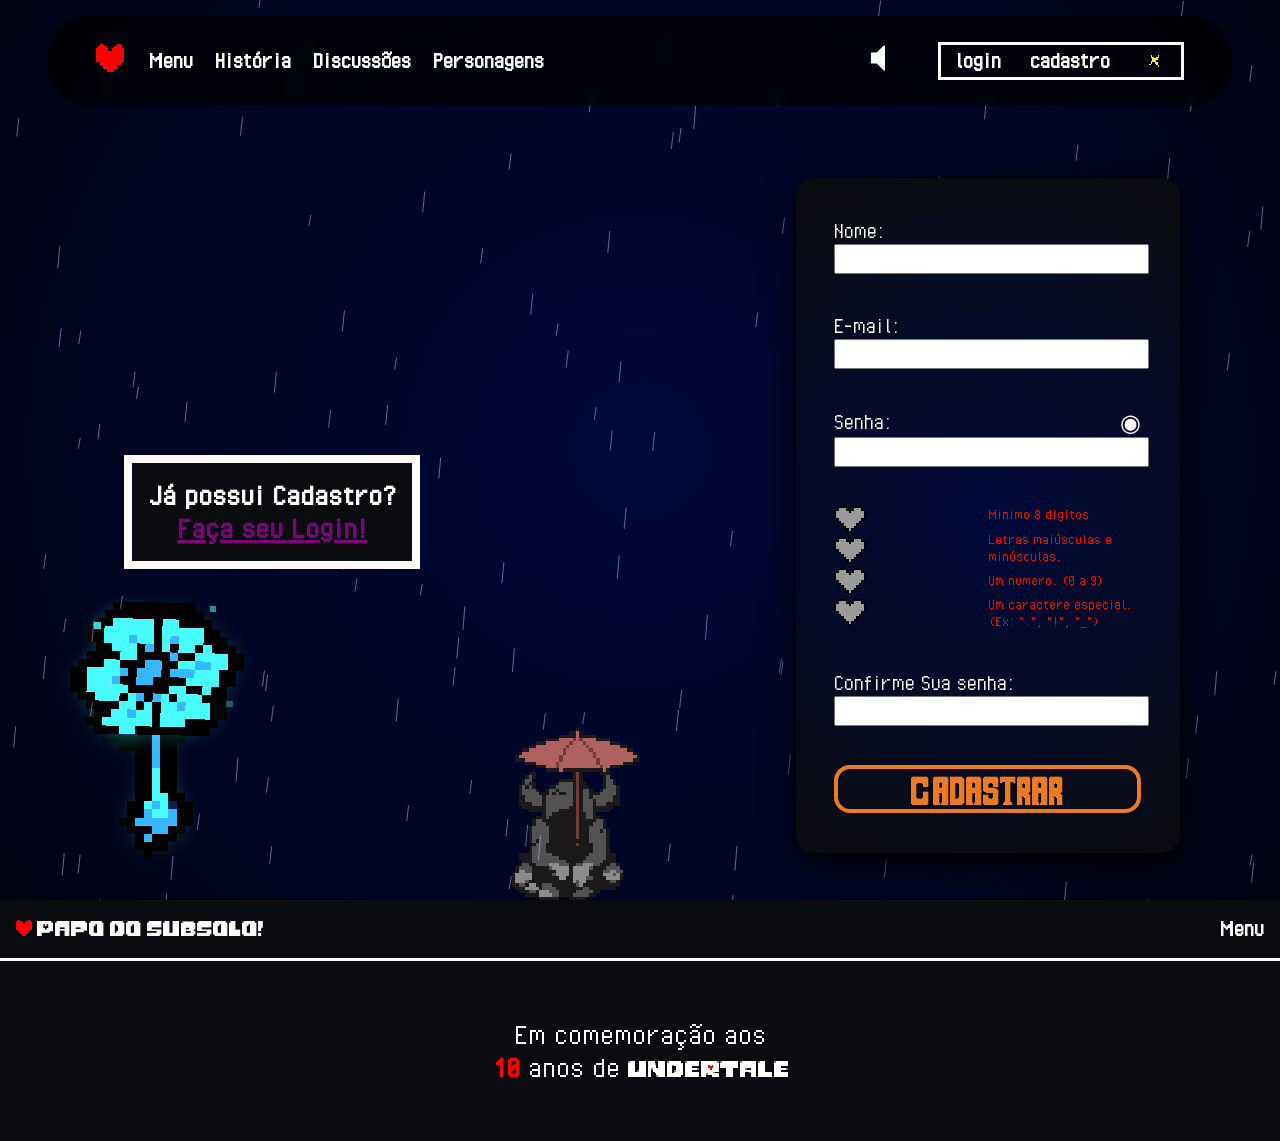
<file: public/cadastro.html>
<!DOCTYPE html>
<html lang="pt-br">

<head>
  <meta charset="UTF-8">
  <meta name="viewport" content="width=device-width, initial-scale=1.0">
  <title>Papo do Subsolo - Cadastro</title>
  <link rel="stylesheet" href="css/style.css">
  <link rel="stylesheet" href="css/cadastro.css">
  <link rel="icon" type="image/svg" href="assets/imgs/determinacao.svg">
  <style>

  </style>
</head>

<body>
  <!--header inicio-->
  <section id="ativador_header">
    <header id="header" class="header_institucional">
      <div style="width: 28rem;" class="container_principal">
        <a id="alma_header" onclick="trocar_alma()">
          <img src="assets/imgs/determinacao.svg" alt="determinação">
        </a>

        <nav class="lista_texto">
          <a href="index.html#menu">Menu</a>
          <a href="index.html#container_gameplay">História</a>
          <a href="index.html#discussoes">Discussões</a>
          <a href="personagens.html">Personagens</a>
        </nav>
      </div>

      <div style="width: 20rem;" class="container_principal">
        <nav>
          <a id="link_audio" class="link_header" onclick="desmutar_musica()">
            <img src="assets/imgs/alto_falante_sem_som.svg" alt="">
          </a>
        </nav>

        <div class="container_usuario">
          <a href="login.html">login</a>
          <a href="cadastro.html">cadastro</a>

          <img src="assets/imgs/save_amarelo.svg" alt="">
        </div>
      </div>
    </header>
  </section>
  <!--header fim-->

  <section class="section_cadastro" id="cadastro">
    <div id="espaco_em_branco"></div>

    <div id="container_principal">
      <div id="container_mensagem">
        <div class="caixa_texto">
          <div>Já possui Cadastro?<br>
            <a href="login.html">Faça seu Login!</a>
          </div>
        </div>

        <img id="echo_flower" src="assets/imgs/echo_flower.svg" alt="">
      </div>

      <div id="estatua">
        <div id="msg_validacoes">
          <div id="msg"></div>
        </div>

        <img src="assets/imgs/estatua_guarda_chuva.svg" alt="">
      </div>

      <div id="container_main">
        <div id="main">
          <div>
            <label class="titulo_input">
              Nome:
            </label>

            <input oninput="verificar_nome()" id="ipt_nome" type="text">
          </div>

          <div>
            <label class="titulo_input">
              E-mail:
            </label>

            <input oninput="verificar_email()" id="ipt_email" type="text">
          </div>

          <div>
            <div class="titulo_input">
              <label>Senha:</label>
              <a id="mostrar" onclick="mostrar_senha()">◉</a>
            </div>

            <input oninput="verificar_senha()" id="ipt_senha" type="password">
          </div>

          <div class="verificar_senha" id="verificar_senha">
            <div id="coracoes">
              <div id="img_tamanho"><img class="coracao" src="assets/imgs/coracao_vazio.svg" alt=""></div>
              <div id="img_tipos_letras"><img class="coracao" src="assets/imgs/coracao_vazio.svg" alt=""></div>
              <div id="img_numero"><img class="coracao" src="assets/imgs/coracao_vazio.svg" alt=""></div>
              <div id="img_caractere"><img class="coracao" src="assets/imgs/coracao_vazio.svg" alt=""></div>
            </div>

            <div id="textos_senha">
              <label class="vermelho" id="tamanho">Minimo 8 digitos</label>
              <label class="vermelho" id="tipos_letras">Letras maiúsculas e minúsculas.</label>
              <label class="vermelho" id="numero">Um numero. (0 a 9)</label>
              <label class="vermelho" id="caractere">Um caractere especial.<br>(Ex: ".", "!", "_")</label>
            </div>
          </div>

          <div>
            <label class="titulo_input">
              Confirme Sua senha:
            </label>

            <input oninput="verificar_confirmacao()" id="ipt_confirmacao_senha" type="password">
          </div>

          <div>
            <button onclick="cadastrar()">Cadastrar</button>
          </div>
        </div>
      </div>
    </div>
  </section>

  <!--footer inicio-->
  <footer>
    <div id="container_cima">
      <div id="logo_pagina">
        <img src="assets/imgs/determinacao.svg">
        Papo do Subsolo!
      </div>
      <nav id="navegador_footer">
        <a href="index.html#menu">Menu</a>
      </nav>
    </div>

    <div id="container_baixo">
      <div class="titulo">Em comemoração aos</div>
      <div class="subtitulo"><span>10</span> anos de <a href="https://undertale.com/"><img
            src="assets/imgs/logo_undertale.svg" alt=""></a></div>
    </div>
  </footer>
  <!--footer fim-->

  <audio id="audio_pagina" loop muted>
    <source src="assets/music/Memory.flac" type="audio/flac">
  </audio>

  <canvas id="chuva"></canvas>
</body>

<script src="js/padroes.js"></script>
<script src="js/chuva.js"></script>
<script>
  function mostrar_senha() {
    let tipo_input = ipt_senha.type

    if (tipo_input == 'password') {
      mostrar.innerHTML = '◎'
      ipt_senha.type = 'text'
      ipt_confirmacao_senha.type = 'text'
    } else {
      mostrar.innerHTML = '◉'
      ipt_senha.type = 'password'
      ipt_confirmacao_senha.type = 'password'
    }
  }

  // VALIDAÇÔES DOS CAMPOS
  email_valido = false
  nome_valido = false
  senha_valida = false
  confirmacao_valida = false

  function verificar_nome() {
    let nome = ipt_nome.value

    if (nome.length > 20) {
      msg_validacoes.innerHTML = `<div id="msg">O nome não pode conter mais do que 20 caracteres.</div>`
      nome_valido = false
    } else {
      if (nome.length >= 5) {
        msg_validacoes.innerHTML = `<div id="msg"></div>`
        nome_valido = true
      } else {
        msg_validacoes.innerHTML = `<div id="msg">O nome deve ter pelo menos 5 caracteres.</div>`
        nome_valido = false
      }
    }
  }

  function verificar_email() {
    let email = ipt_email.value

    if (email.length > 50) {
      msg_validacoes.innerHTML = `<div id="msg">O email não pode conter mais do que 50 caracteres.</div>`
      email_valido = false
    } else {
      if (email.includes('@') && email.includes('.')) {
        msg_validacoes.innerHTML = `<div id="msg"></div>`
        email_valido = true
      } else {
        msg_validacoes.innerHTML = `<div id="msg">O email deve conter "@" e ".".</div>`
        email_valido = false
      }
    }
  }

  function verificar_senha() {
    let senha = ipt_senha.value

    let tem_tamanho = false
    let tem_minuscula = false
    let tem_maiuscula = false
    let tem_numero = false
    let tem_simbolo = false

    if (senha.includes(' ')) {
      senha_valida = false
      msg_validacoes.innerHTML = `<div id="msg">A senha não pode conter espaço.</div>`
    } else if (senha.length > 20) {
      senha_valida = false
      msg_validacoes.innerHTML = `<div id="msg">A senha não pode conter mais do que 20 caracteres.</div>`
    } else {
      msg_validacoes.innerHTML = `<div id="msg"></div>`

      let digitado = ''

      for (let i = 0; i < senha.length; i++) {
        digitado = senha[i]

        if (digitado >= 'a' && digitado <= 'z') {
          tem_minuscula = true
        } else if (digitado >= 'A' && digitado <= 'Z') {
          tem_maiuscula = true
        } else if (digitado >= '0' && digitado <= '9') {
          tem_numero = true
        } else if (digitado) {
          tem_simbolo = true
        }

        if (senha.length >= 8) {
          tem_tamanho = true
        }
      }

      let pontos = 0

      if (tem_tamanho == true) {
        tamanho.className = "verde"
        img_tamanho.innerHTML = `<img class="coracao" src="assets/imgs/coracao_cheio.svg" alt="">`
        pontos++
      } else {
        tamanho.className = "vermelho"
        img_tamanho.innerHTML = `<img class="coracao" src="assets/imgs/coracao_vazio.svg" alt="">`
      }

      if (tem_minuscula == true && tem_maiuscula == true) {
        tipos_letras.className = "verde"
        img_tipos_letras.innerHTML = `<img class="coracao" src="assets/imgs/coracao_cheio.svg" alt="">`
        pontos++
      } else {
        tipos_letras.className = "vermelho"
        img_tipos_letras.innerHTML = `<img class="coracao" src="assets/imgs/coracao_vazio.svg" alt="">`
      }

      if (tem_numero == true) {
        numero.className = "verde"
        img_numero.innerHTML = `<img class="coracao" src="assets/imgs/coracao_cheio.svg" alt="">`
        pontos++
      } else {
        numero.className = "vermelho"
        img_numero.innerHTML = `<img class="coracao" src="assets/imgs/coracao_vazio.svg" alt="">`
      }

      if (tem_simbolo == true) {
        caractere.className = "verde"
        img_caractere.innerHTML = `<img class="coracao" src="assets/imgs/coracao_cheio.svg" alt="">`
        pontos++
      } else {
        caractere.className = "vermelho"
        img_caractere.innerHTML = `<img class="coracao" src="assets/imgs/coracao_vazio.svg" alt="">`
      }

      if (pontos == 4) {
        senha_valida = true
      } else {
        senha_valida = false
      }
    }
  }

  function verificar_confirmacao() {
    let senha = ipt_senha.value
    let confirmacao = ipt_confirmacao_senha.value

    if (senha === confirmacao) {
      msg_validacoes.innerHTML = `<div id="msg"></div>`
      confirmacao_valida = true
    } else {
      msg_validacoes.innerHTML = `<div id="msg">Ambas as senhas devem ser iguais.</div>`
      confirmacao_valida = false
    }
  }

  // REALIZAR CADASTRO

  function cadastrar() {
    // aguardar();

    //Recupere o valor da nova input pelo nome do id
    // Agora vá para o método fetch logo abaixo
    var nome = ipt_nome.value;
    var email = ipt_email.value;
    var senha = ipt_senha.value;
    var confirmacaoSenha = ipt_confirmacao_senha.value;

    // Verificando se há algum campo invalidado
    if (senha_valida == false) {
      msg_validacoes.innerHTML = '<div id="msg">A senha digitada é inválida.</div>';
    } else if (nome_valido == false) {
      msg_validacoes.innerHTML = '<div id="msg">O nome digitado é inválido.</div>';
    } else if (email_valido == false) {
      msg_validacoes.innerHTML = '<div id="msg">O e-mail digitado é inválido.</div>';
    } else if (confirmacao_valida == false) {
      msg_validacoes.innerHTML = '<div id="msg">Senhas não coincidem.</div>';
    } else {

      // Enviando o valor da nova input
      fetch("usuarios/cadastrar", {
        method: "POST",
        headers: {
          "Content-Type": "application/json",
        },
        body: JSON.stringify({
          // crie um atributo que recebe o valor recuperado aqui
          // Agora vá para o arquivo routes/usuario.js
          nomeServer: nome,
          emailServer: email,
          senhaServer: senha
        }),
      })
        .then(function (resposta) {
          console.log("resposta: ", resposta);

          if (resposta.ok) {
            msg_validacoes.innerHTML = '<div id="msg">Cadastro realizado com sucesso! Redirecionando para tela de Login...</div>';

            setTimeout(() => {
              window.location = "login.html";
            }, "2000");
          } else {
            throw msg_validacoes.innerHTML = '<div id="msg">Houve um erro ao tentar realizar o cadastro!</div>';
          }
        })
        .catch(function (resposta) {
          console.log(`#ERRO: ${resposta}`);
        });

      return false;
    }
  }
</script>

</html>
</file>
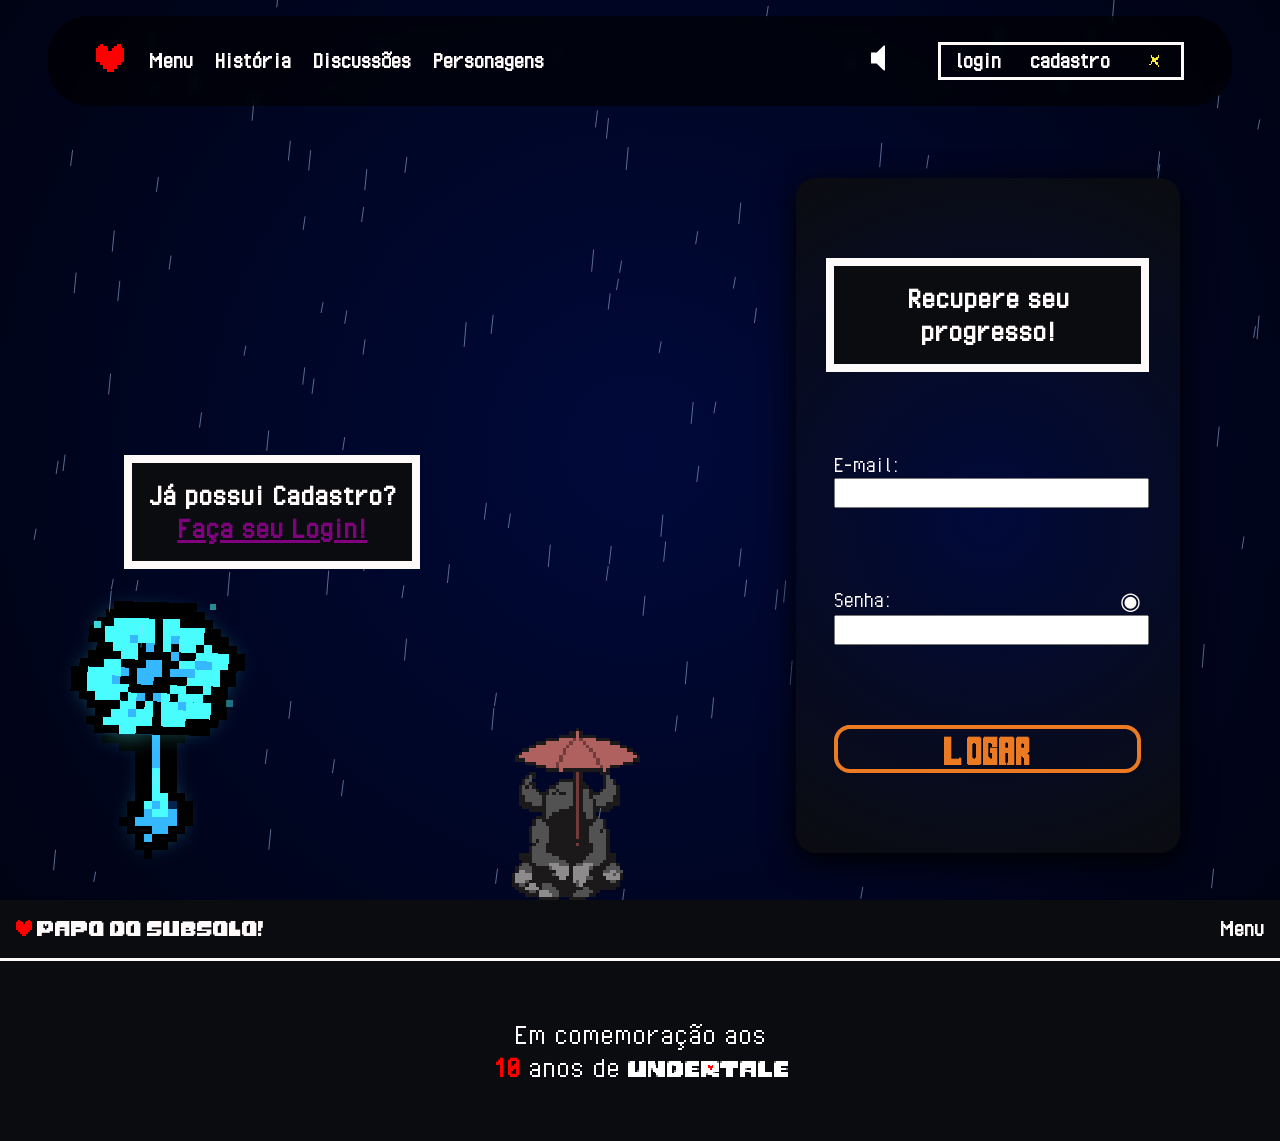
<file: public/login.html>
<!DOCTYPE html>
<html lang="pt-br">

<head>
  <meta charset="UTF-8">
  <meta name="viewport" content="width=device-width, initial-scale=1.0">
  <title>Papo do Subsolo - Login</title>
  <link rel="stylesheet" href="css/style.css">
  <link rel="stylesheet" href="css/login.css">
  <link rel="icon" type="image/svg" href="assets/imgs/determinacao.svg">
  <style>

  </style>
</head>

<body>
  <!--header inicio-->
  <section id="ativador_header">
    <header id="header" class="header_institucional">
      <div style="width: 28rem;" class="container_principal">
        <a id="alma_header" onclick="trocar_alma()">
          <img src="assets/imgs/determinacao.svg" alt="determinação">
        </a>

        <nav class="lista_texto">
          <a href="index.html#menu">Menu</a>
          <a href="index.html#container_gameplay">História</a>
          <a href="index.html#discussoes">Discussões</a>
          <a href="personagens.html">Personagens</a>
        </nav>
      </div>

      <div style="width: 20rem;" class="container_principal">
        <nav>
          <a id="link_audio" class="link_header" onclick="desmutar_musica()">
            <img src="assets/imgs/alto_falante_sem_som.svg" alt="">
          </a>
        </nav>

        <div class="container_usuario">
          <a href="login.html">login</a>
          <a href="cadastro.html">cadastro</a>

          <img src="assets/imgs/save_amarelo.svg" alt="">
        </div>
      </div>
    </header>
  </section>
  <!--header fim-->

  <section class="section_cadastro" id="cadastro">
    <div id="espaco_em_branco"></div>

    <div id="container_principal">
      <div id="container_mensagem">
        <div class="caixa_texto">
          <div>Já possui Cadastro?<br>
            <a href="login.html">Faça seu Login!</a>
          </div>
        </div>

        <img id="echo_flower" src="assets/imgs/echo_flower.svg" alt="">
      </div>

      <div id="estatua">
        <div id="msg_validacoes">
          <div id="msg"></div>
        </div>

        <img src="assets/imgs/estatua_guarda_chuva.svg" alt="">
      </div>

      <div id="container_main">
        <div id="main">
          <div class="caixa_texto">
            <div>Recupere seu<br>progresso!</div>
          </div>

          <div>
            <label class="titulo_input">
              E-mail:
            </label>

            <input id="ipt_email" type="text">
          </div>

          <div>
            <div class="titulo_input">
              <label>Senha:</label>
              <a id="mostrar" onclick="mostrar_senha()">◉</a>
            </div>

            <input id="ipt_senha" type="password">
          </div>

          <div>
            <button onclick="entrar()">Logar</button>
          </div>
        </div>
      </div>
    </div>
  </section>

  <!--footer inicio-->
  <footer>
    <div id="container_cima">
      <div id="logo_pagina">
        <img src="assets/imgs/determinacao.svg">
        Papo do Subsolo!
      </div>
      <nav id="navegador_footer">
        <a href="index.html#menu">Menu</a>
      </nav>
    </div>

    <div id="container_baixo">
      <div class="titulo">Em comemoração aos</div>
      <div class="subtitulo"><span>10</span> anos de <a href="https://undertale.com/"><img
            src="assets/imgs/logo_undertale.svg" alt=""></a></div>
    </div>
  </footer>
  <!--footer fim-->

  <audio id="audio_pagina" loop muted>
    <source src="assets/music/Memory.flac" type="audio/flac">
  </audio>

  <canvas id="chuva"></canvas>
</body>
<script src="js/padroes.js"></script>
<script src="js/chuva.js"></script>
<script>
  function mostrar_senha() {
    let tipo_input = ipt_senha.type

    if (tipo_input == 'password') {
      mostrar.innerHTML = '◎'
      ipt_senha.type = 'text'
      ipt_confirmacao_senha.type = 'text'
    } else {
      mostrar.innerHTML = '◉'
      ipt_senha.type = 'password'
      ipt_confirmacao_senha.type = 'password'
    }
  }

  function entrar() {
    var emailVar = ipt_email.value;
    var senhaVar = ipt_senha.value;

    if (emailVar == "" || senhaVar == "") {
      msg_validacoes.innerHTML = `<div id="msg">Para fazer login é necessário preencher os campos.</div>`
    } else {
      fetch("/usuarios/autenticar", {
        method: "POST",
        headers: {
          "Content-Type": "application/json"
        },
        body: JSON.stringify({
          emailServer: emailVar,
          senhaServer: senhaVar
        })
      }).then(function (resposta) {

        if (resposta.ok) {
          resposta.json().then(json => {
            sessionStorage.EMAIL_USUARIO = json.email;
            sessionStorage.NOME_USUARIO = json.nome;
            sessionStorage.ID_USUARIO = json.id;

            setTimeout(function () {
              window.location = "./area_usuario/home.html";
            }, 1000); // apenas para exibir o loading

          });

        } else {

          console.log("Houve um erro ao tentar realizar o login!");

          resposta.text().then(texto => {
            console.error(texto);
          });
        }

      }).catch(function (erro) {
        console.log(erro);
      })

      return false;
    }
  }
</script>
</file>
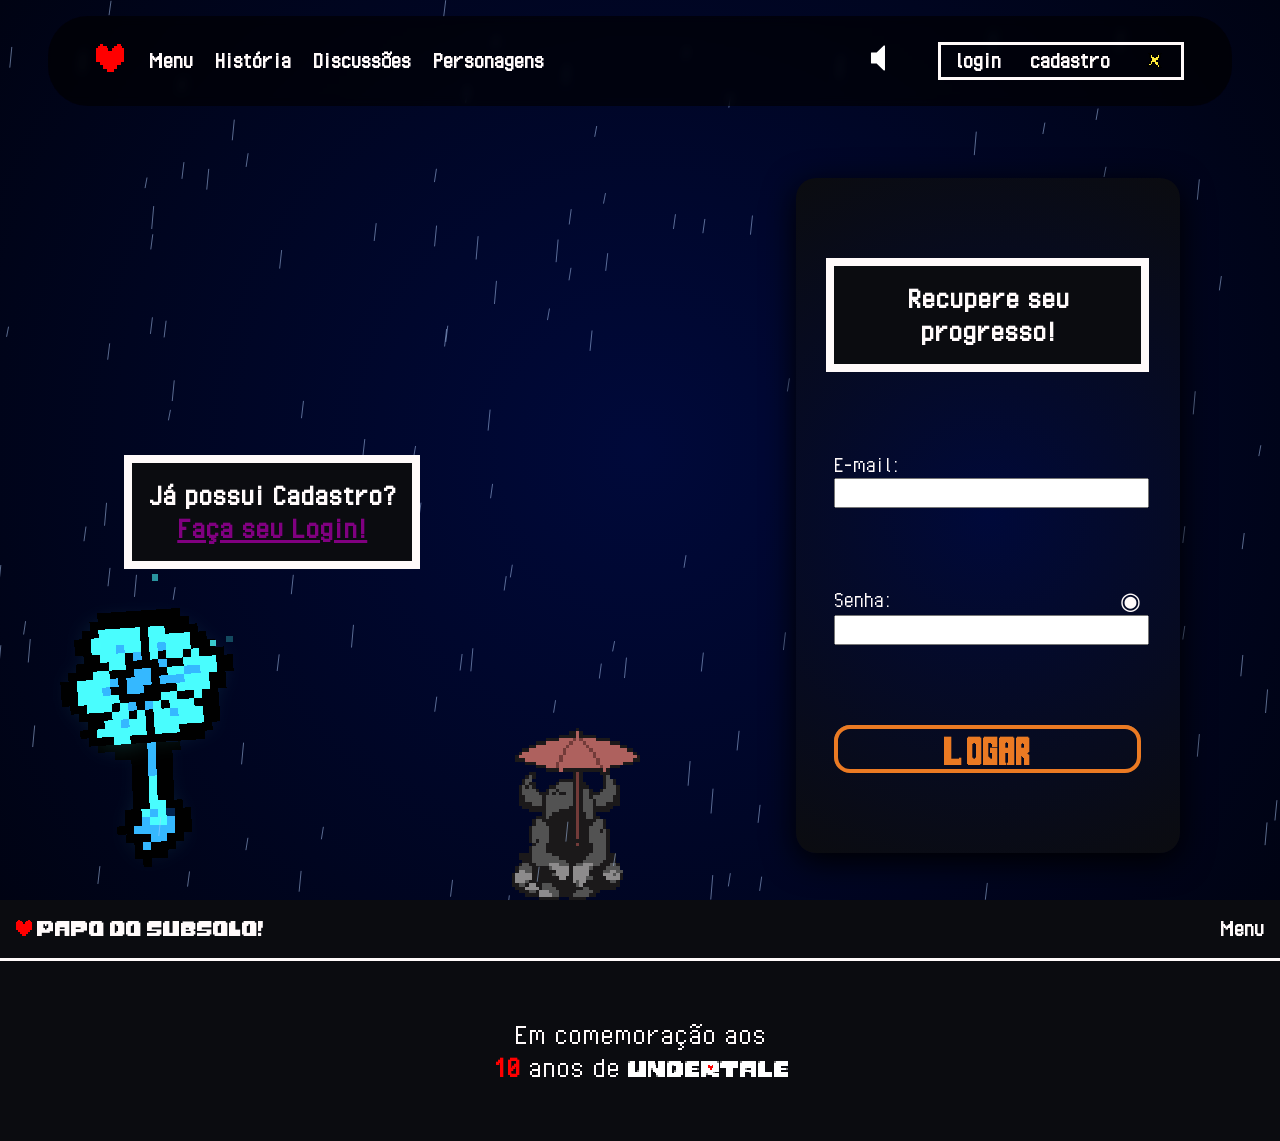
<file: public/area_usuario/dashboard.html>
<!DOCTYPE html>
<html lang="en">

<head>
    <meta charset="UTF-8">
    <meta name="viewport" content="width=device-width, initial-scale=1.0">
    <title>Papo do Subsolo - Dashboard</title>
    <link rel="stylesheet" href="../css/style.css">
    <link rel="stylesheet" href="../css/dashboard.css">
    <link rel="icon" type="image/svg" href="../assets/imgs/determinacao.svg">
</head>

<body onload="validarSessao(), verificar_resultado()">
    <section id="barra_lateral">
        <div id="cima">
            <nav>
                <a id="a_logo" onclick="trocar_alma()">
                    <div id="logo_container"><img id="logo" src="../assets/imgs/determinacao.svg" alt=""></div>
                </a>
            </nav>
        </div>

        <div id="meio">
            <nav>
                <a class="desativo" href="home.html">
                    <img src="../assets/imgs/icon_home.svg" alt="">
                    <label>Home</label>
                </a>
                <a class="desativo" href="quiz.html">
                    <img src="../assets/imgs/icon_quiz.svg" alt="">
                    <label>Quiz</label>
                </a>
                <a class="ativo" href="dashboard.html">
                    <img src="../assets/imgs/icon_dashboard.svg" alt="">
                    <label>Dash</label>
                </a>
                <a class="desativo" href="forum.html">
                    <img src="../assets/imgs/icon_forum.svg" alt="">
                    <label>Fórum</label>
                </a>
            </nav>
        </div>

        <div id="baixo">
            <nav>
                <a onclick="finalizar_sessao()">
                    <img id="logout" src="../assets/imgs/icon_logout.svg" alt="">
                    <label>Logout</label>
                </a>
            </nav>
        </div>
    </section>

    <section id="main">
        <main>
            <div id="locate">
                <label>PAPO DO SUBSOLO / DASHBOARD</label>
            </div>

            <div id="container_kpis">
                <div class="kpi">
                    <div>
                        <label class="titulo_kpi">Você se enche de</label>
                    </div>

                    <div>
                        <label class="principal" id="alma_kpi">DETERMINAÇÃO</label>
                    </div>

                    <div>
                        <label class="subtitulo_kpi">Esse é seu maior <span>valor!</span></label>
                    </div>
                </div>

                <div class="kpi">
                    <div>
                        <label class="titulo_kpi">YYYY é o</label>
                    </div>

                    <div>
                        <label class="principal" id="posi_personagem"><span>XX</span> / 48</label>
                    </div>

                    <div>
                        <label class="subtitulo_kpi">Persoangem <span>favorito</span> da galera!</label>
                    </div>
                </div>

                <div class="kpi">
                    <div class="titulo_kpi">
                        <label>Fãs de YYYY vibram com</label>
                    </div>

                    <div class="principal" id="almaP_kpi">
                        <label>JUSTIÇA</label>
                    </div>

                    <div class="subtitulo_kpi">
                        <label>Traço <span>predominante</span> a esse grupo</label>
                    </div>
                </div>
            </div>

            <div id="container_graficos">
                <div class="container_rankings">
                    <div class="ranking">

                    </div>

                    <div class="ranking">

                    </div>
                </div>

                <div class="container_pizza">
                    <div id="pizza">

                    </div>
                </div>
            </div>
        </main>
    </section>


</body>

<script src="../js/sessao.js"></script>
<script src="../js/padroes_usuarios.js"></script>
<script>
</script>

</html>
</file>
<file: public/css/style.css>
@font-face {
    font-family: 'pixel_operator';
    src: url('../assets/fonts/pixel_operator/PixelOperator.ttf') format('truetype');
    font-weight: normal;
    font-style: normal;
}

@font-face {
    font-family: 'mercy';
    src: url('../assets/fonts/mercy/mercy.otf') format('truetype');
    font-weight: normal;
    font-style: normal;
}

@font-face {
    font-family: 'mars';
    src: url('../assets/fonts/mars_needs_cunnilingus/Mars_Needs_Cunnilingus.ttf') format('truetype');
    font-weight: normal;
    font-style: normal;
}

@font-face {
    font-family: 'monster';
    src: url('../assets/fonts/monster_friend_fore/MonsterFriendFore.otf') format('truetype');
    font-weight: normal;
    font-style: normal;
}

@keyframes surgir_background {
    from {
        opacity: 0;
        background-position: 0 400px;
    }

    to {
        opacity: 1;
        background-position: 0 0;
    }
}

@keyframes surgir {
    from {
        opacity: 0;
        transform: translateY(50px);
    }

    to {
        opacity: 1;
        transform: translateY(0);
    }
}

@keyframes shake {
    0% {
        transform: rotate(0deg);
    }

    33% {
        transform: rotate(-5deg);
    }

    66% {
        transform: rotate(5deg);
    }

    100% {
        transform: rotate(0deg);
    }
}

@keyframes desaparecer {
    from {
        opacity: 1;
        transform: translateY(0);
    }

    to {
        opacity: 0;
        transform: translateY(-50px);
    }
}

html:has(:target) {
    scroll-behavior: smooth;
}

section {
    scroll-margin-top: 5rem;
}

div {
    scroll-margin-top: 5rem;
}

body {
    padding: 0;
    margin: 0;

    display: flex;
    flex-direction: column;
}

* {
    font-family: 'pixel_operator', sans-serif;
}

button {
    font-family: 'mercy', sans-serif;
    outline: #eb7a23 0.3rem solid;
    outline-offset: -0.3rem;

    border-radius: 1rem;
    cursor: pointer;
    color: #eb7a23;


    background-color: transparent;

    transform: all 0.3s;
}

button:active {
    outline: #ffff00 0.3rem solid;
    color: #ffff00;
}

input {
    font-family: sans-serif;
}

a {
    cursor: pointer;
}

.caixa_texto {
    height: fit-content;
    width: fit-content;
    background-color: #0b0c10;
    border: #fffafa solid 0.5rem;

    color: #fffafa;
    text-align: center;

    font-weight: bold;
    font-size: 2rem;

    display: flex;
    justify-content: center;
    align-items: center;

    div {
        margin: 1rem;
    }

    img {
        margin: 1rem;
    }
}

#ativador_header {
    display: flex;
    flex-direction: column;

    position: fixed;
    top: 0;
    left: 0;
    width: 100%;
    height: 12vh;
    z-index: 1001;
}

.header_institucional {
    position: fixed;
    z-index: 1000;
    top: 0;

    display: flex;
    flex-direction: row;
    justify-content: space-between;
    align-items: center;

    margin: 1rem;
    padding-right: 3rem;
    padding-left: 3rem;

    align-self: center;

    height: 10vh;
    width: 85%;

    font-weight: bold;
    font-size: 1.5rem;
    color: #fffafa;

    background-color: rgba(0, 0, 0, 0.63);
    backdrop-filter: blur(5px);
    border-radius: 40px;

    transition: transform 0.3s ease;

    img {
        width: 1.75rem;
        height: 1.75rem;
    }

    a {
        display: inline-block;
        color: #fffafa;
        text-decoration: none;
        cursor: pointer;
        transition: all 0.3s ease;
    }

    a:hover {
        transform: translateY(-3px);
        text-decoration: underline;
    }

    .container_principal {
        height: auto;
        width: auto;
        display: flex;

        justify-content: space-between;
        align-items: center;

        .lista_texto {
            word-spacing: 1rem;
            align-items: center;
            justify-content: center;
        }
    }

    .container_usuario {
        display: flex;
        align-items: center;
        justify-content: space-around;
        flex-direction: row;

        width: 15rem;
        height: 2rem;

        border: #fffafa 0.2rem solid;
    }
}

header.escondido {
    transform: translateY(-130%);
}

footer {
    z-index: 2;
    height: fit-content;
    width: 100%;

    background-color: #0b0c10;

    #container_cima {
        height: fit-content;

        display: flex;
        justify-content: space-between;
        align-items: center;

        border-bottom: #fffafa solid 0.2rem;

        #logo_pagina {
            margin: 1rem;
            color: #fffafa;
            font-family: 'monster';

            img {
                height: 1rem;
            }
        }

        #navegador_footer {
            margin: 1rem;

            a {
                color: #fffafa;
                font-weight: bold;
                font-size: 1.5rem;
                text-decoration: none;
            }

            a:hover {
                text-decoration: underline;
            }
        }
    }

    #container_baixo {
        height: 20vh;

        display: flex;
        align-items: center;
        justify-content: center;
        flex-direction: column;


        .titulo {
            text-align: center;
            font-size: 2rem;
            color: #fffafa;
        }

        .subtitulo {
            font-size: 2rem;
            color: #fffafa;

            span {
                color: red;
                font-weight: bold;
            }

            a {
                img {
                    height: 1rem;
                }
            }
        }
    }
}

/* --------------------------------- AREA USUARIO ------------------------------------------------------------------*/

#barra_lateral {
    position: absolute;
    top: 1vh;
    left: 0.5vw;

    z-index: 100;

    outline: solid #fffafa 0.5rem;
    outline-offset: -0.6rem;
    border-radius: 0.5rem;

    height: 98vh;
    width: 6vw;
    background-color: #0b0c10;

    display: flex;
    flex-direction: column;
    justify-content: space-between;
    align-items: center;

    transition: 0.3s ease-in-out;

    div {
        width: 95%;

        display: flex;
        justify-content: center;
        align-items: center;

        nav {
            height: 100%;
            width: 100%;

            display: flex;
            align-items: center;
            justify-content: space-between;
            flex-direction: column;

            a {
                width: 100%;
                height: 4.5rem;

                display: flex;
                align-items: center;
                justify-content: center;
                gap: 1rem;

                color: #8389a0;
                text-decoration: none;

                #logo,
                #logout {
                    height: 2rem;
                }

                img {
                    height: 1.5rem;
                }

                label {
                    font-weight: bold;
                    font-size: 1.5rem;
                    display: none;

                    cursor: pointer;
                }
            }

            .ativo {
                background-color: #00093a;
            }
        }
    }

    #cima {
        margin-top: 0.5rem;
    }

    #baixo {
        margin-bottom: 0.5rem;
    }
}

#barra_lateral:hover {
    width: 10vw;

    label {
        display: flex !important;
    }

    #a_logo {
        display: flex;
        justify-content: center;
        align-items: center;
    }

    a {
        display: flex;
        justify-content: center;
    }
}

#barra_lateral #meio a:hover,
#baixo a:hover {
    background-color: #00093a;
}

#barra_lateral:has(#meio .desativo:hover) .ativo,
#barra_lateral:has(#baixo a:hover) .ativo {
    background-color: #0b0c10;
}

#main {
    height: 100vh;
    width: 100vw;

    display: flex;
    align-items: center;
    justify-content: center;
    flex-direction: row;

    background: radial-gradient(circle, #00093a 0%, #0b0c10 100%);

    main {
        margin-left: 5vw;
        height: 97%;
        width: 90%;

        display: flex;
        flex-direction: column;
        justify-content: space-between;

        #locate {
            height: 4vh;
            display: flex;
            align-items: center;
            font-size: 2rem;
            font-weight: bold;
            color: #9ea9da;
        }
    }
}
</file>
<file: public/css/cadastro.css>
.section_cadastro {
    position: relative;

    display: flex;
    align-items: center;
    flex-direction: column;

    height: 100vh;
    width: 100%;

    background-color: red;

    background: radial-gradient(circle, #00093a 0%, #000313 100%);

    #espaco_em_branco {
        height: 15vh;
    }

    #container_principal {
        height: 88vh;
        width: 100%;

        display: flex;
        align-items: center;
        justify-content: space-around;
        flex-direction: row;

        #container_mensagem {
            width: 30vw;
            height: 100%;

            display: flex;
            justify-content: flex-end;
            flex-direction: column;

            .caixa_texto {
                align-self: flex-end;
                z-index: 2;

                a {
                    color: purple;
                }
            }

            .caixa_texto:hover {
                animation: shake infinite 2s;
                animation-timing-function: linear;
            }

            #echo_flower {
                align-self: flex-start;
                width: 15rem;
            }
        }

        #estatua {
            display: flex;
            flex-direction: column;
            justify-content: flex-end;
            align-items: center;
            gap: 2rem;

            width: 13vw;

            height: 100%;

            img {
                width: 10vw;
            }

            #msg {
                color: #fffafa;
                text-align: center;
                font-size: 1.5rem;
                font-weight: bolder;

                animation-name: surgir, desaparecer;

                animation-duration: 2s, 2s;

                animation-delay: 0s, 3s;

                animation-fill-mode: forwards;
            }
        }

        #container_main {
            height: 100%;
            width: 40vw;

            display: flex;
            align-items: center;
            justify-content: center;

            #main {
                height: 75vh;
                width: 30vw;

                border-radius: 20px;

                background-color: rgba(0, 0, 0, 0.63);
                backdrop-filter: blur(5px);

                box-shadow: 0 8px 32px 0 rgba(0, 0, 0, 1);

                z-index: 20;

                display: flex;
                align-items: center;
                justify-content: space-evenly;
                flex-direction: column;

                div {
                    height: fit-content;
                    width: 80%;

                    .titulo_input {
                        width: 100%;
                        font-size: 1.5rem;
                        color: #fffafa;

                        display: flex;
                        justify-content: space-between;
                    }

                    input {
                        width: 100%;
                        height: 1.5rem;
                    }

                    input:focus {
                        outline: none;
                    }

                    button {
                        width: 100%;
                        height: 3rem;

                        font-size: 2rem;
                        font-weight: bold;
                    }
                }

                #verificar_senha {
                    display: flex;
                    justify-content: space-between;

                    #coracoes {
                        display: flex;
                        flex-direction: column;
                        justify-content: space-between;

                        .coracao {
                            width: 2rem;
                        }
                    }

                    #textos_senha {
                        height: 100%;

                        display: flex;
                        flex-direction: column;
                        justify-content: space-between;

                        .vermelho {
                            color: red;
                        }

                        .verde {
                            color: green;
                        }
                    }
                }
            }
        }
    }
}

/* CHUVINHA */

#chuva {
    position: absolute;
    width: 100%;
}

body {
    position: relative;
}
</file>
<file: public/css/login.css>
.section_cadastro {
    position: relative;

    display: flex;
    align-items: center;
    flex-direction: column;

    height: 100vh;
    width: 100%;

    background-color: red;

    background: radial-gradient(circle, #00093a 0%, #000313 100%);

    #espaco_em_branco {
        height: 15vh;
    }

    #container_principal {
        height: 88vh;
        width: 100%;

        display: flex;
        align-items: center;
        justify-content: space-around;
        flex-direction: row;

        #container_mensagem {
            width: 30vw;
            height: 100%;

            display: flex;
            justify-content: flex-end;
            flex-direction: column;

            .caixa_texto {
                align-self: flex-end;
                z-index: 2;

                a {
                    color: purple;
                }
            }

            .caixa_texto:hover {
                animation: shake infinite 2s;
                animation-timing-function: linear;
            }

            #echo_flower {
                align-self: flex-start;
                width: 15rem;
            }
        }

        #estatua {
            display: flex;
            flex-direction: column;
            justify-content: flex-end;
            align-items: center;
            gap: 2rem;

            width: 13vw;

            height: 100%;

            img {
                width: 10vw;
            }

            #msg {
                color: #fffafa;
                text-align: center;
                font-size: 1.5rem;
                font-weight: bolder;

                animation-name: surgir, desaparecer;

                animation-duration: 2s, 2s;

                animation-delay: 0s, 3s;

                animation-fill-mode: forwards;
            }
        }

        #container_main {
            height: 100%;
            width: 40vw;

            display: flex;
            align-items: center;
            justify-content: center;

            #main {
                height: 75vh;
                width: 30vw;

                border-radius: 20px;

                background-color: rgba(0, 0, 0, 0.63);
                backdrop-filter: blur(5px);

                box-shadow: 0 8px 32px 0 rgba(0, 0, 0, 1);

                z-index: 20;

                display: flex;
                align-items: center;
                justify-content: space-evenly;
                flex-direction: column;

                div {
                    height: fit-content;
                    width: 80%;

                    .titulo_input {
                        width: 100%;
                        font-size: 1.5rem;
                        color: #fffafa;

                        display: flex;
                        justify-content: space-between;
                    }

                    input {
                        width: 100%;
                        height: 1.5rem;
                    }

                    input:focus {
                        outline: none;
                    }

                    button {
                        width: 100%;
                        height: 3rem;

                        font-size: 2rem;
                        font-weight: bold;
                    }
                }

                span{
                    color: #ffff00;
                }
            }
        }
    }
}

/* CHUVINHA */

#chuva {
    position: absolute;
    width: 100%;
}

body {
    position: relative;
}
</file>
<file: public/css/dashboard.css>
main {
    #container_kpis {
        height: 20vh;

        display: flex;
        justify-content: space-between;

        .kpi {
            height: 100%;
            width: 30%;

            display: flex;
            flex-direction: column;
            justify-content: center;
            align-items: center;

            gap: 0.5rem;

            background-color: #0D0E14;

            outline: 0.2rem solid #3A3F54;
            outline-offset: -0.3rem;

            border-radius: 0.5rem;

            .titulo_kpi {
                color: #fffafa;
                font-weight: bolder;
                font-size: 1.5rem;
            }

            .subtitulo_kpi {
                color: #e8ecff;
                font-size: 1.5rem;

                span {
                    color: #ffff00;
                }
            }

            .principal {
                font-size: 2.5rem;
                font-weight: bolder;
            }

            #alma_kpi {
                color: red;
            }

            #posi_personagem {
                color: #fffafa;

                span {
                    color: red;
                }
            }

            #almaP_kpi {
                color: orange;
            }
        }
    }

    #container_graficos {
        height: 68vh;

        display: flex;
        justify-content: space-between;

        .container_rankings {
            width: 65%;
            display: flex;
            justify-content: space-between;
            flex-direction: column;

            .ranking {
                height: 45%;

                background-color: #0D0E14;

                outline: 0.2rem solid #3A3F54;
                outline-offset: -0.2rem;

                border-radius: 0.5rem;
            }
        }

        .container_pizza {
            width: 30%;

            display: flex;
            justify-content: center;
            align-items: center;

            background-color: #0D0E14;

            outline: 0.2rem solid #3A3F54;
            outline-offset: -0.2rem;

            border-radius: 0.5rem;

            #pizza {}
        }
    }
}
</file>
